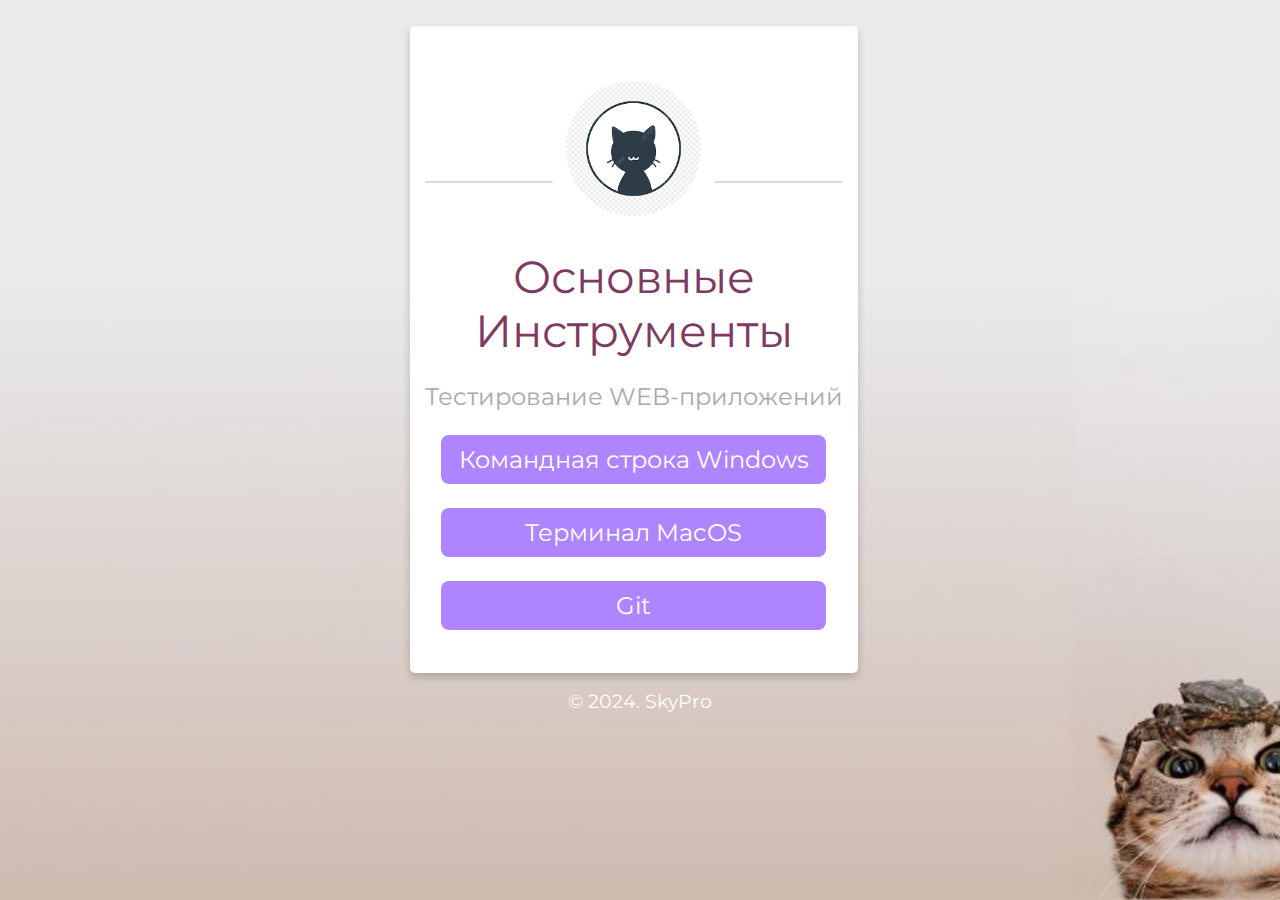
<file: index.html>
<!DOCTYPE html>
<html>
   <head>
      <title>Portal for QA</title>
      <link rel="stylesheet" type="text/css" href="css/style.css">
      <link rel="stylesheet" type="text/css" href="css/font-awesome.css">
      <link rel="shortcut icon" href="fav.jpg" type="image/x-icon">
      <link href="https://fonts.googleapis.com/css?family=Montserrat:700" rel="stylesheet">
      <meta charset="utf-8">
      <meta name="viewport" content="width=device-width, initial-scale=1">
   </head>
   <body>
      <!--Card-->
      <div class="card animated fadeIn">
         <center><img class="center animated rollIn" src="cat.png" alt="avatar"></center>
         <hr>
         <div class="name">
            Основные Инструменты 
         </div>
         <p class="subtitle">Тестирование WEB-приложений</p>
         </p>
         <p class="location" align="center">
            <a href="html/cmd.html">Командная строка Windows</a>
         </p>
         <p class="location" align="center">
            <a href="html/mac.html">Терминал MacOS</a>
         </p>
          <p class="location" align="center">
            <a href="html/git.html">Git</a>
         </p>
         <p> <br>
         </p>
      </div>
      <!--footer-->
      <footer class="animated fadeIn">
         &copy; 2024. SkyPro
      </footer>
   </body>
</html>
</file>
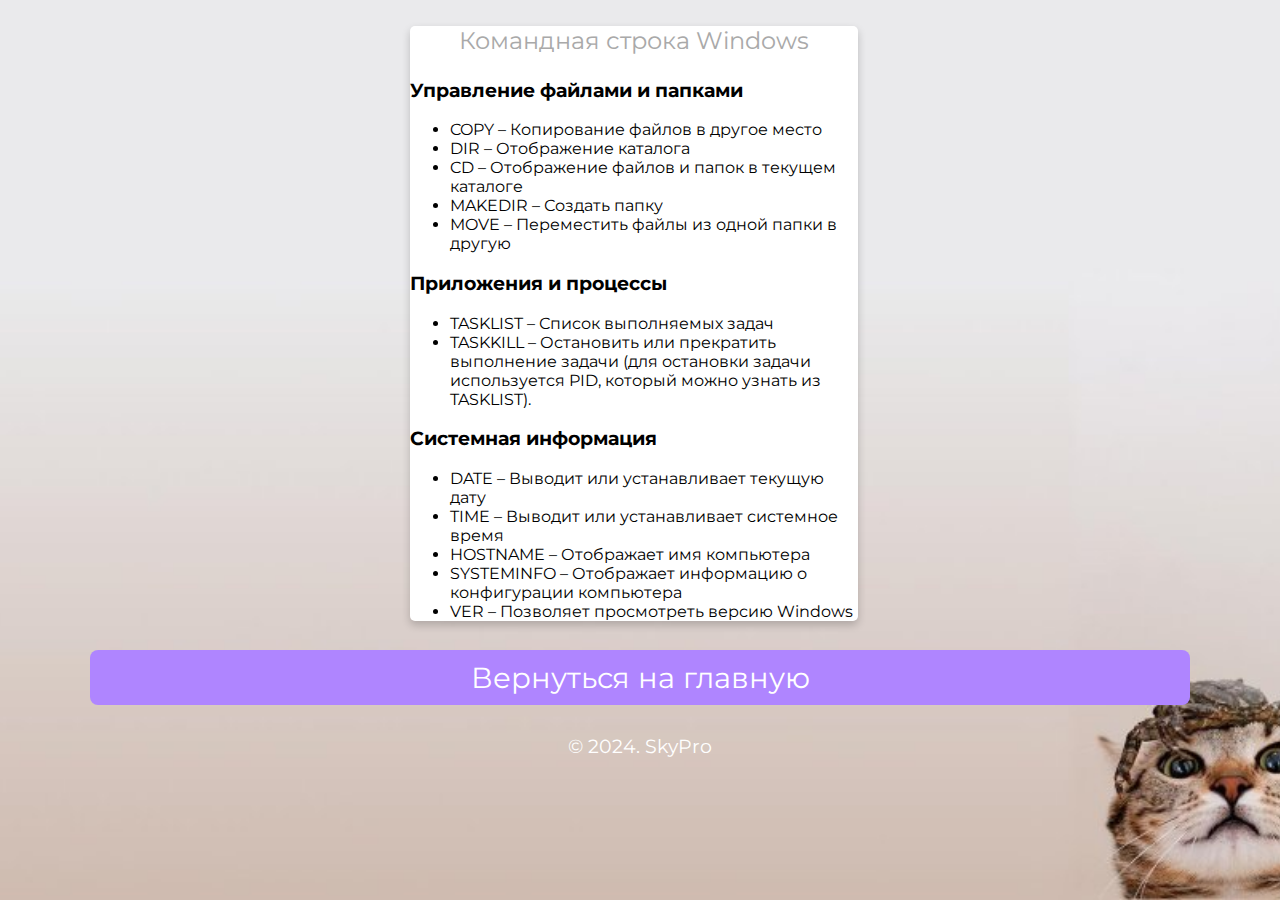
<file: html/cmd.html>
<!DOCTYPE html>
<html>
   <head>
      <title>Portal for QA</title>
      <link rel="stylesheet" type="text/css" href="../css/style.css">
      <link rel="stylesheet" type="text/css" href="../css/font-awesome.css">
      <link rel="shortcut icon" href="../img/fav.ico" type="image/x-icon">
      <link href="https://fonts.googleapis.com/css?family=Montserrat:700" rel="stylesheet">
      <meta charset="utf-8">
      <meta name="viewport" content="width=device-width, initial-scale=1">
   </head>
   <body>
      <!--Card-->
      <div class="card animated fadeIn">
         <p class="subtitle">Командная строка Windows</p>
         <h3 id="rt-0"> Управление файлами и папками</h3>
         <ul>
            <li>COPY – Копирование файлов в другое место</li>
            <li>DIR – Отображение каталога</li>
            <li>CD – Отображение файлов и папок в текущем каталоге</li>
            <li>MAKEDIR – Создать папку</li>
            <li>MOVE – Переместить файлы из одной папки в другую</li>
         </ul>
         <h3 id="rt-1">Приложения и процессы</h3>
         <ul>
            <li>TASKLIST – Список выполняемых задач</li>
            <li>TASKKILL – Остановить или прекратить выполнение задачи (для остановки задачи используется PID, который можно узнать из TASKLIST).</li>
         </ul>
         <h3 id="rt-3">Системная информация</h3>
         <ul>
            <li>DATE – Выводит или устанавливает текущую дату</li>
            <li>TIME – Выводит или устанавливает  системное время </li>
            <li>HOSTNAME – Отображает имя компьютера</li>
            <li>SYSTEMINFO – Отображает информацию о конфигурации компьютера</li>
            <li>VER – Позволяет просмотреть версию Windows</li>
         </ul>
      </div>
      <!--footer-->
      <footer class="animated fadeIn">
         <p class="location" align="center">
            <a href="../index.html">Вернуться на главную</a>
         </p>
         &copy; 2024. SkyPro
      </footer>
   </body>
</html>
</file>
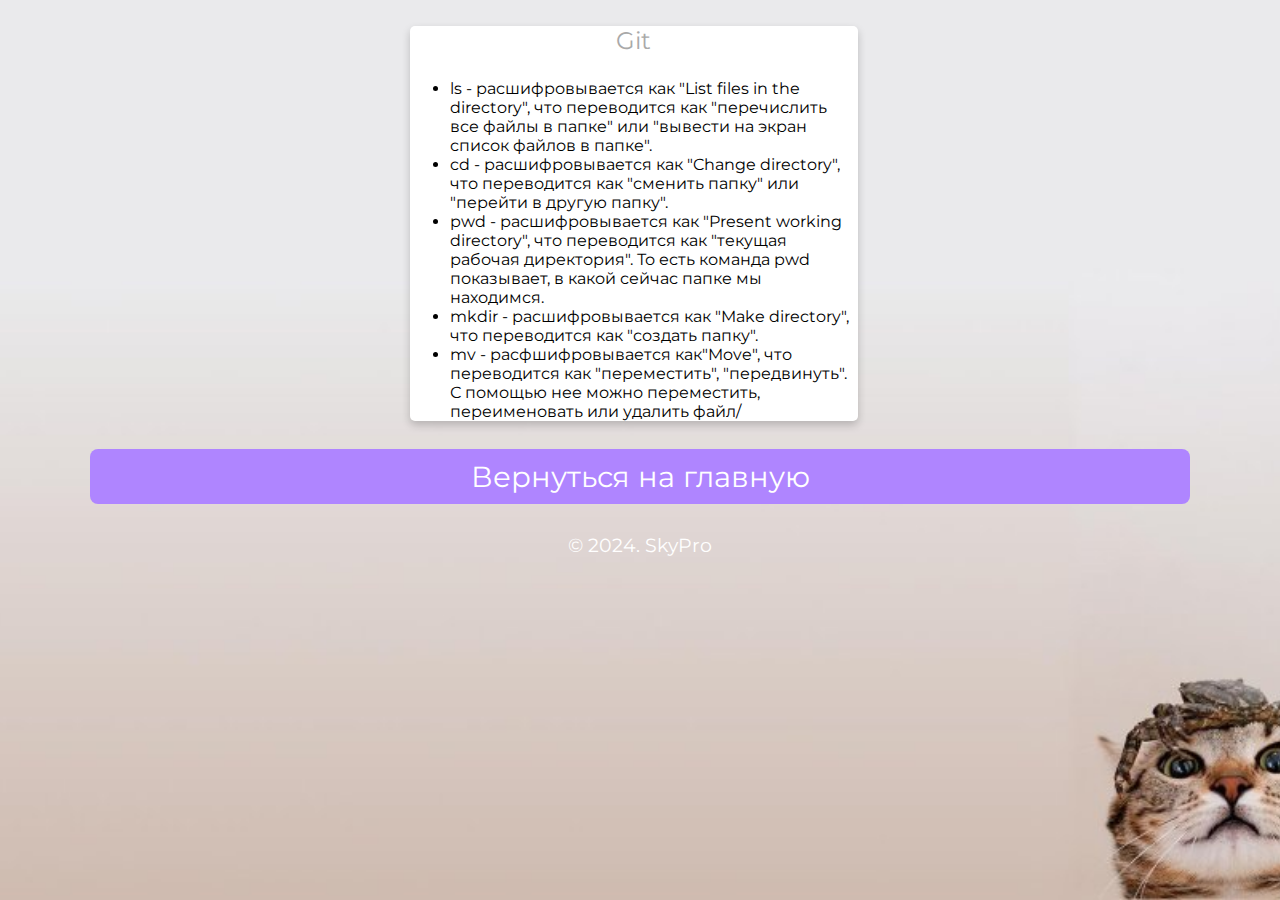
<file: html/git.html>
<!DOCTYPE html>
<html>
   <head>
      <title>Git - всему голова!</title>
      <link rel="stylesheet" type="text/css" href="../css/style.css">
      <link rel="stylesheet" type="text/css" href="../css/font-awesome.css">
      <link rel="shortcut icon" href="../img/fav.ico" type="image/x-icon">
      <link href="https://fonts.googleapis.com/css?family=Montserrat:700" rel="stylesheet">
      <meta charset="utf-8">
      <meta name="viewport" content="width=device-width, initial-scale=1">
   </head>
   <body>
      <!--Card-->
      <div class="card">
         <p class="subtitle">Git</p>
          <ul>
            <li>ls - расшифровывается как "List files in the directory", что переводится как "перечислить все файлы в папке" или "вывести на экран список файлов в папке".</li>
            <li>cd - расшифровывается как "Change directory", что переводится как "сменить папку" или "перейти в другую папку".</li>
            <li>pwd - расшифровывается как "Present working directory", что переводится как "текущая рабочая директория". То есть команда pwd показывает, в какой сейчас папке мы находимся. </li>
            <li>mkdir - расшифровывается как "Make directory", что переводится как "создать папку".</li>
            <li>mv - расфшифровывается как"Move", что переводится как "переместить", "передвинуть". С помощью нее можно переместить, переименовать или удалить файл/</li>
         </ul>
      </div>
      <!--footer-->
      <footer class="animated fadeIn">
         <p class="location" align="center">
            <a href="../index.html">Вернуться на главную</a>
         </p>
         &copy; 2024. SkyPro
      </footer>
   </body>
</html>
</file>
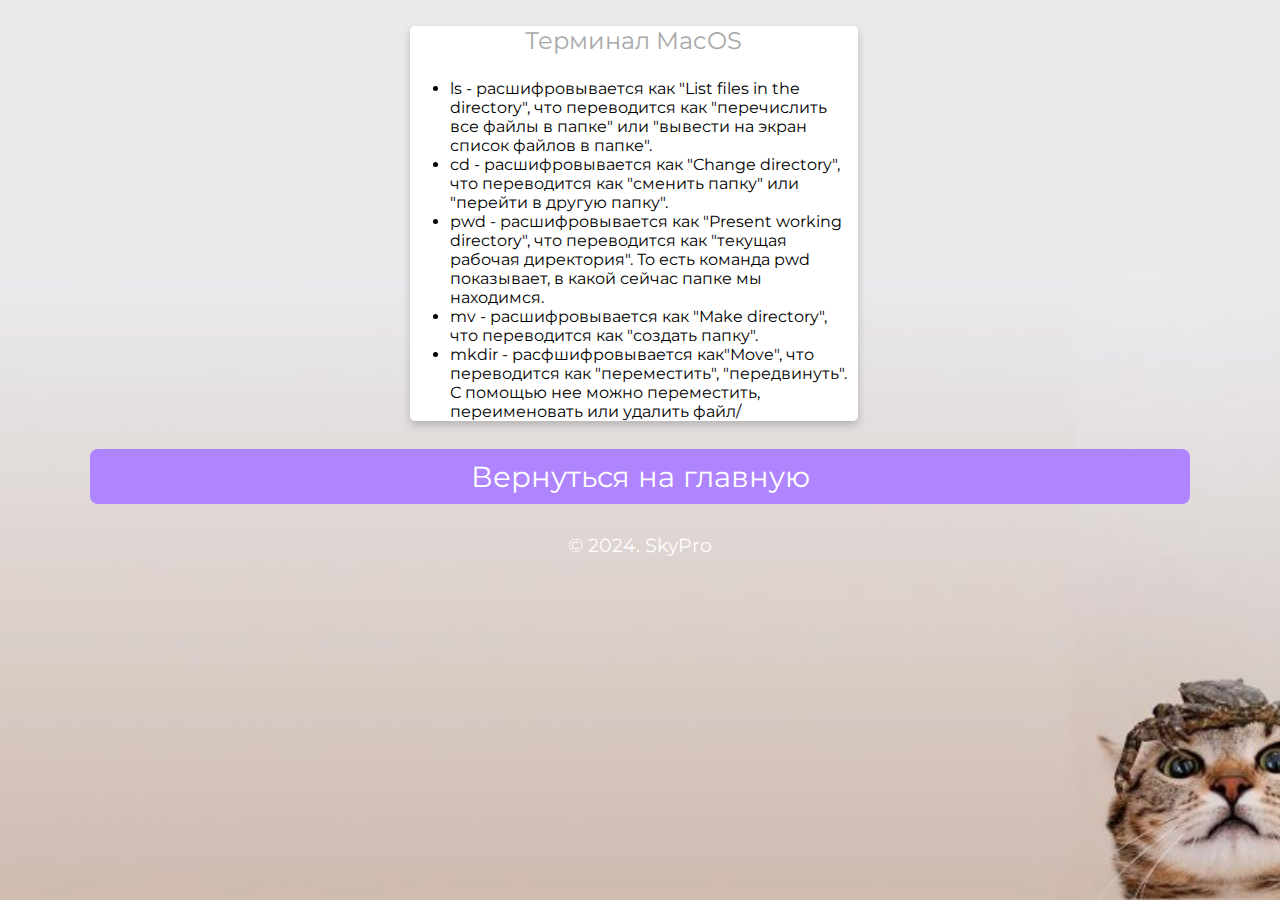
<file: html/mac.html>
<!DOCTYPE html>
<html>
   <head>
      <title>Терминал MacOS</title>
      <link rel="stylesheet" type="text/css" href="../css/style.css">
      <link rel="stylesheet" type="text/css" href="../css/font-awesome.css">
      <link rel="shortcut icon" href="../img/fav.ico" type="image/x-icon">
      <link href="https://fonts.googleapis.com/css?family=Montserrat:700" rel="stylesheet">
      <meta charset="utf-8">
      <meta name="viewport" content="width=device-width, initial-scale=1">
   </head>
   <body>
      <!--Card-->
      <div class="card animated fadeIn">
         <p class="subtitle">Терминал MacOS</p>
         <ul>
            <li>ls - расшифровывается как "List files in the directory", что переводится как "перечислить все файлы в папке" или "вывести на экран список файлов в папке".</li>
            <li>cd - расшифровывается как "Change directory", что переводится как "сменить папку" или "перейти в другую папку".</li>
            <li>pwd - расшифровывается как "Present working directory", что переводится как "текущая рабочая директория". То есть команда pwd показывает, в какой сейчас папке мы находимся. </li>
            <li>mv - расшифровывается как "Make directory", что переводится как "создать папку".</li>
            <li>mkdir - расфшифровывается как"Move", что переводится как "переместить", "передвинуть". С помощью нее можно переместить, переименовать или удалить файл/</li>
         </ul>
      </div>
      <!--footer-->
      <footer class="animated fadeIn">
         <p class="location" align="center">
            <a href="../index.html">Вернуться на главную</a>
         </p>
         &copy; 2024. SkyPro
      </footer>
   </body>
</html>
</file>
<file: css/style.css>
* {
	font-family: 'Montserrat', sans-serif;
}

body {
	width: 100%;
	margin: 0px;
	background-image: url(../fon.jpg);
	background-repeat: repeat-y no-repeat;
	background-size: cover;
	background-position: center;
	background-attachment: fixed;
}

.icons>a {
	text-decoration: none;
	color: darkgray;
}

.location>a {
	text-decoration: none;
	color: white;
}

.location:hover {
	box-shadow: 0 8px 16px 0 rgba(0, 0, 0, 0.2);
}


/*---------- Responsive Grid ---------------*/

@media screen and (min-width: 1001px) {
	.card {
		margin-left: 32%;
		margin-top: 2%;
		padding: 0px;
		background-color: white;
		box-shadow: 0 4px 8px 0 rgba(0, 0, 0, 0.2);
		transition: 0.3s;
		width: 35%;
		border-radius: 5px;
	}
	.card:hover {
		box-shadow: 0 8px 16px 0 rgba(0, 0, 0, 1);
	}
	img {
		border: 20px solid white;
		border-radius: 50%;
		margin-top: 8%;
		margin-bottom: -15% !important;
		width: 30%;
	}
	.name {
		text-align: center;
		font-size: 2.8em;
		color: rgb(126, 58, 97);
		margin-top: 15%;
		margin-bottom: auto;
		text-transform: capitalize;
	}
	hr {
		width: 93%;
		height: 2px;
		background-color: gainsboro;
		border: 0px;
	}
	.subtitle {
		text-align: center;
		font-size: 1.5em;
		color: darkgray;
	}
	.icons {
		font-size: 18px;
		text-align: center;
		margin-right: 0px;
		margin-left: 0px;
		color: darkgray;
		margin-bottom: 40px;
	}
	.location {
		text-align: center;
		color: white;
		font-size: 1.5em;
		display: block;
		background-color: rgba(175,133,255,1);
		padding: 10px;
		margin-left: 7%;
		margin-right: 7%;
		border-radius: 8px;
	}
}

@media (min-width: 100px) and (max-width: 728px) and (orientation:portrait) {
	body {
		width: 100%;
		margin: 0px;
		background: url(../img/bg.jpg) fixed no;
		overflow-x: hidden;
	}
	hr {
		width: 93%;
		height: 2px;
		background-color: gainsboro;
		border: 0px;
	}
	.card {
		margin-top: 10%;
		margin-left: 2%;
		margin-right: 0px;
		background-color: white;
		box-shadow: 0 4px 8px 0 rgba(0, 0, 0, 0.2);
		transition: 0.3s;
		width: 95%;
		border-radius: 5px;
	}
	.card:hover {
		box-shadow: 0 8px 16px 0 rgba(0, 0, 0, 1);
	}
	img {
		border: 15px solid white;
		margin-bottom: -20% !important;
		border-radius: 50%;
		width: 33%;
	}
	.name {
		padding-right: 4px;
		padding-left: 4px;
		text-align: center;
		font-size: 2.5em;
		color: gainsboro;
		margin-top: 16%;
		margin-bottom: auto;
		text-transform: capitalize;
	}
	.subtitle {
		text-align: center;
		font-size: 1.2em;
		color: darkgray;
	}
	.icons {
		font-size: 11px;
		text-align: center;
		margin-right: 0px;
		margin-left: 0px;
		color: darkgray;
		margin-bottom: 40px;
	}
	.location {
		text-align: center;
		color: white;
		font-size: 0.8em;
		display: block;
		background-color: rgba(175,133,255,1);
		padding: 10px;
		margin-left: 7%;
		margin-right: 7%;
		border-radius: 8px;
	}
}

@media (min-width: 100px) and (max-width: 728px) and (orientation:landscape) {
	body {
		width: 100%;
		margin: 0px;
		background: url(../img/bg.jpg) fixed no;
		overflow-x: hidden;
	}
	hr {
		width: 93%;
		height: 2px;
		background-color: gainsboro;
		border: 0px;
	}
	.card {
		margin-top: 6%;
		margin-left: 9%;
		margin-right: 0px;
		background-color: white;
		box-shadow: 0 4px 8px 0 rgba(0, 0, 0, 0.2);
		transition: 0.3s;
		width: 80%;
		border-radius: 5px;
	}
	.card:hover {
		box-shadow: 0 8px 16px 0 rgba(0, 0, 0, 1);
	}
	img {
		border: 15px solid white;
		margin-bottom: -15% !important;
		border-radius: 50%;
		width: 25%;
	}
	.name {
		padding-right: 4px;
		padding-left: 4px;
		text-align: center;
		font-size: 2.8em;
		color: rgb(150, 17, 191);
		margin-top: 16%;
		margin-bottom: auto;
		text-transform: capitalize;
	}
	.subtitle {
		text-align: center;
		font-size: 1.9em;
		color: darkgray;
	}
	.icons {
		font-size: 18px;
		text-align: center;
		margin-right: 0px;
		margin-left: 0px;
		color: darkgray;
		margin-bottom: 40px;
	}
	.location {
		text-align: center;
		color: white;
		font-size: 1.5em;
		display: block;
		background-color: rgba(175,133,255,1);
		padding: 10px;
		margin-left: 7%;
		margin-right: 7%;
		border-radius: 8px;
	}
}

@media only screen and (min-width: 728px) and (max-width: 1000px) {
	body {
		width: 100%;
		margin: 0px;
		background: url(../img/bg.jpg) fixed no;
		overflow-x: hidden;
	}
	hr {
		width: 93%;
		height: 2px;
		background-color: gainsboro;
		border: 0px;
	}
	.card {
		margin-top: 4%;
		margin-left: 13%;
		align-content: center;
		background-color: white;
		box-shadow: 0 4px 8px 0 rgba(0, 0, 0, 0.2);
		transition: 0.3s;
		width: 75%;
		border-radius: 5px;
	}
	.card:hover {
		box-shadow: 0 8px 16px 0 rgba(0, 0, 0, 1);
	}
	img {
		border: 15px solid white;
		margin-bottom: -18% !important;
		border-radius: 50%;
		width: 30%;
	}
	.name {
		text-align: center;
		font-size: 2.5em;
		color: gainsboro;
		margin-top: 16%;
		margin-bottom: auto;
		text-transform: capitalize;
	}
	.subtitle {
		text-align: center;
		font-size: 2em;
		color: darkgray;
	}
	.icons {
		font-size: 15px;
		text-align: center;
		margin-right: 0px;
		margin-left: 0px;
		color: darkgray;
		margin-bottom: 40px;
	}
	.location {
		text-align: center;
		color: white;
		font-size: 1.8em;
		display: block;
		background-color: rgba(175,133,255,1);
		padding: 10px;
		margin-left: 7%;
		margin-right: 7%;
		border-radius: 8px;
	}
}


/*---------- Responsive Grid Ends ---------------*/
footer {
	text-align: center;
	color: white;
	font-size: 1.2em
}
</file>
